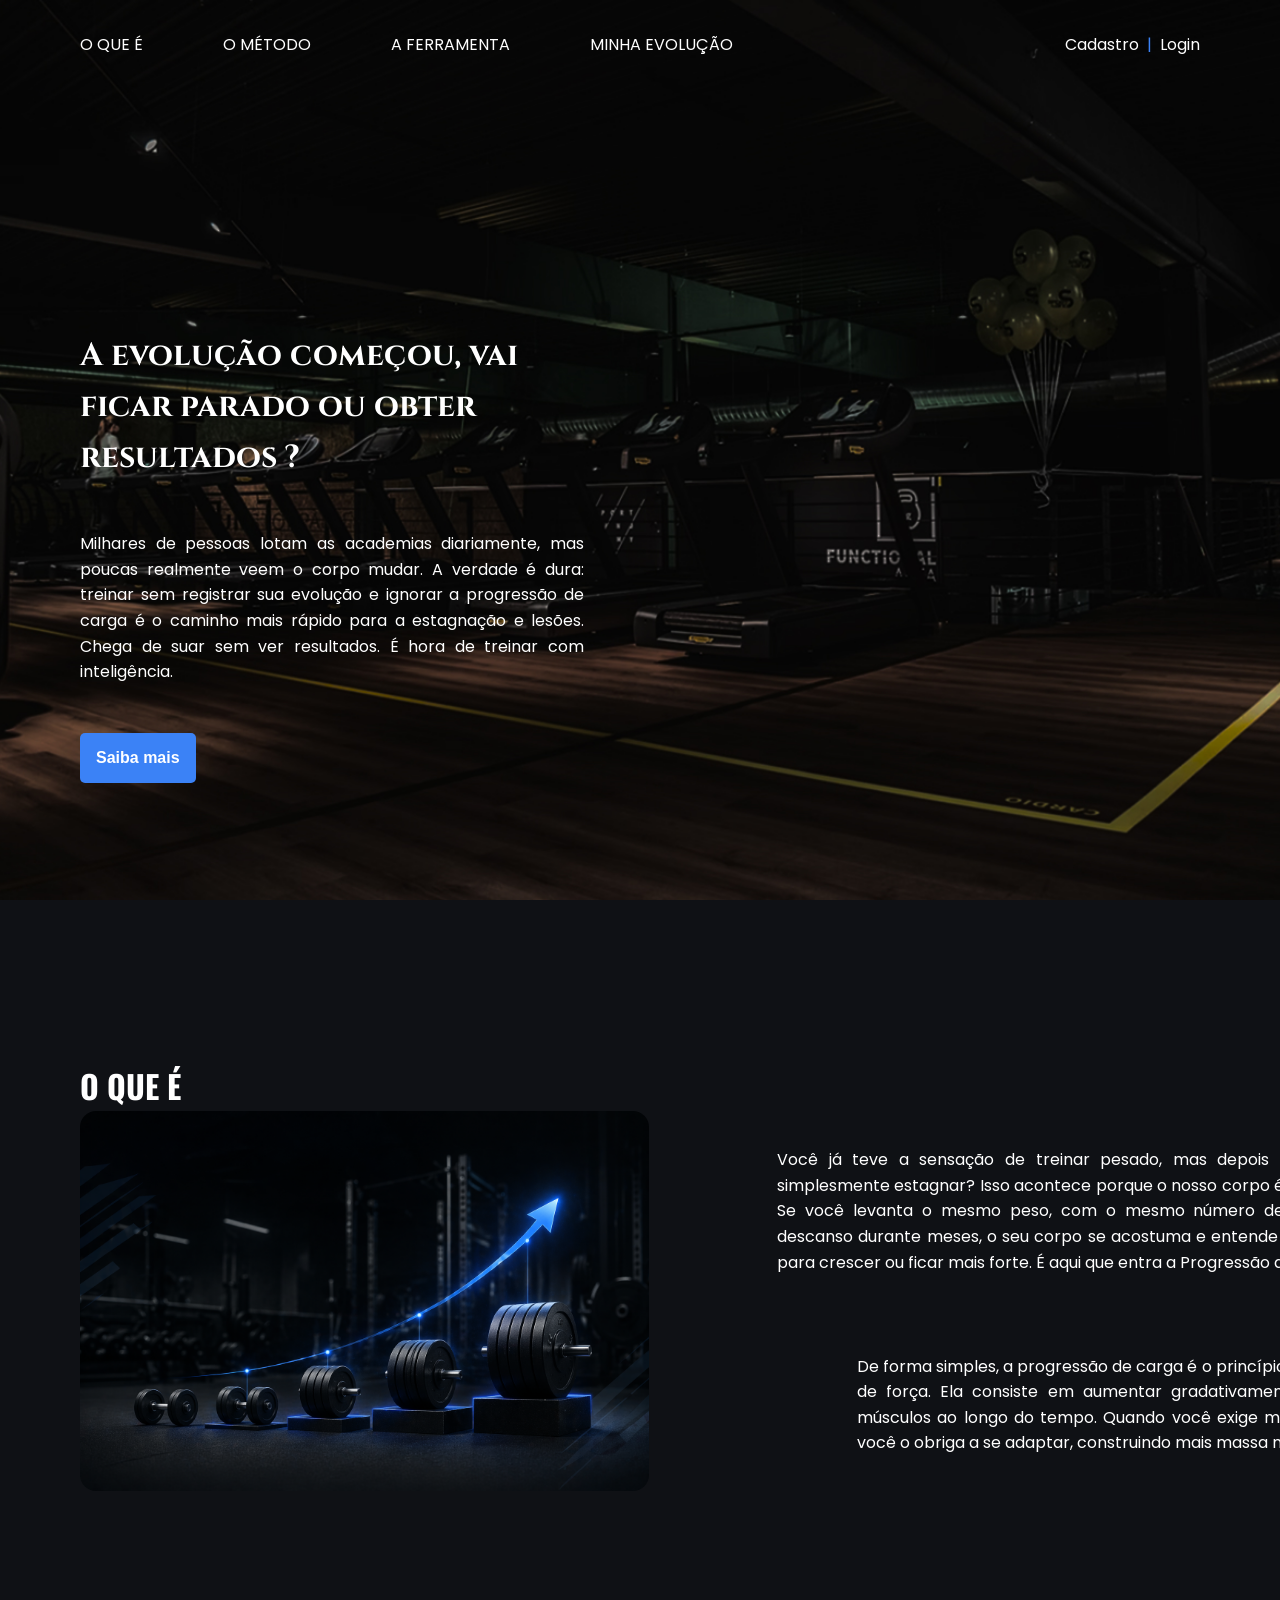
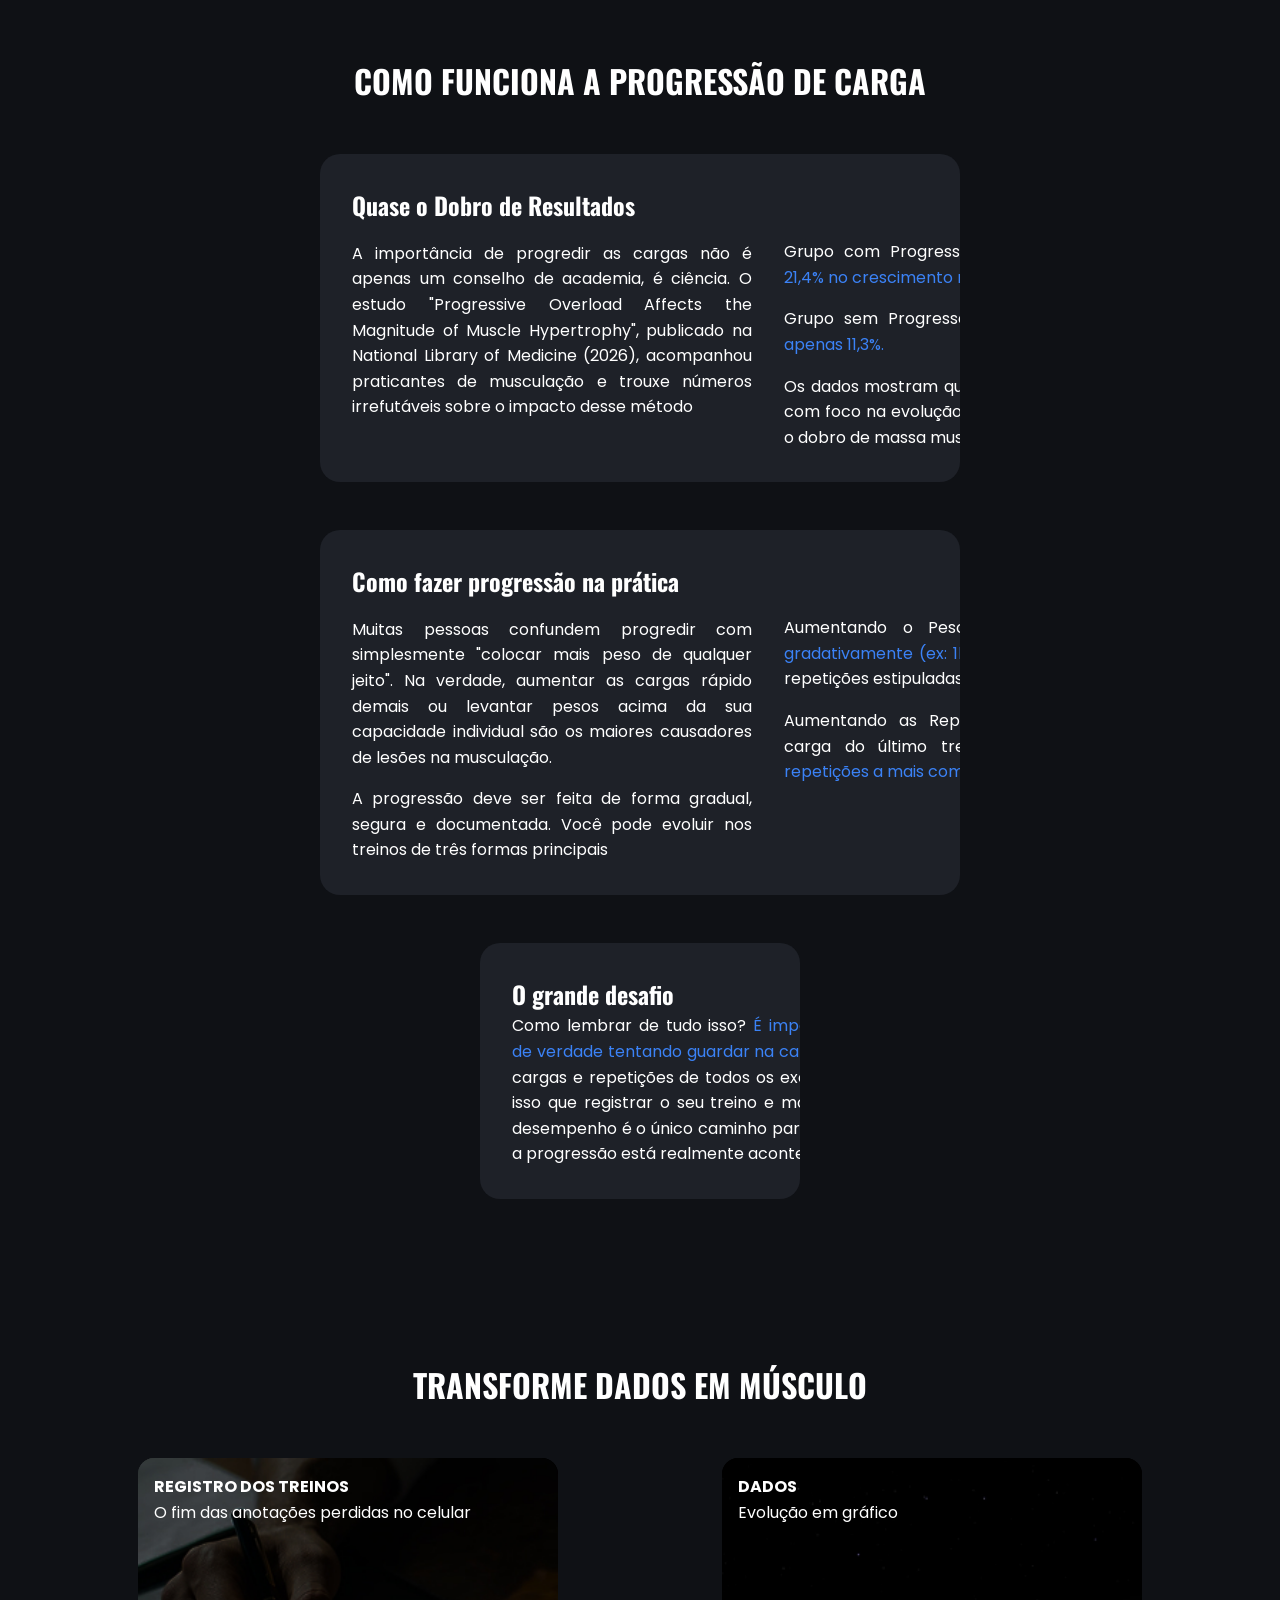
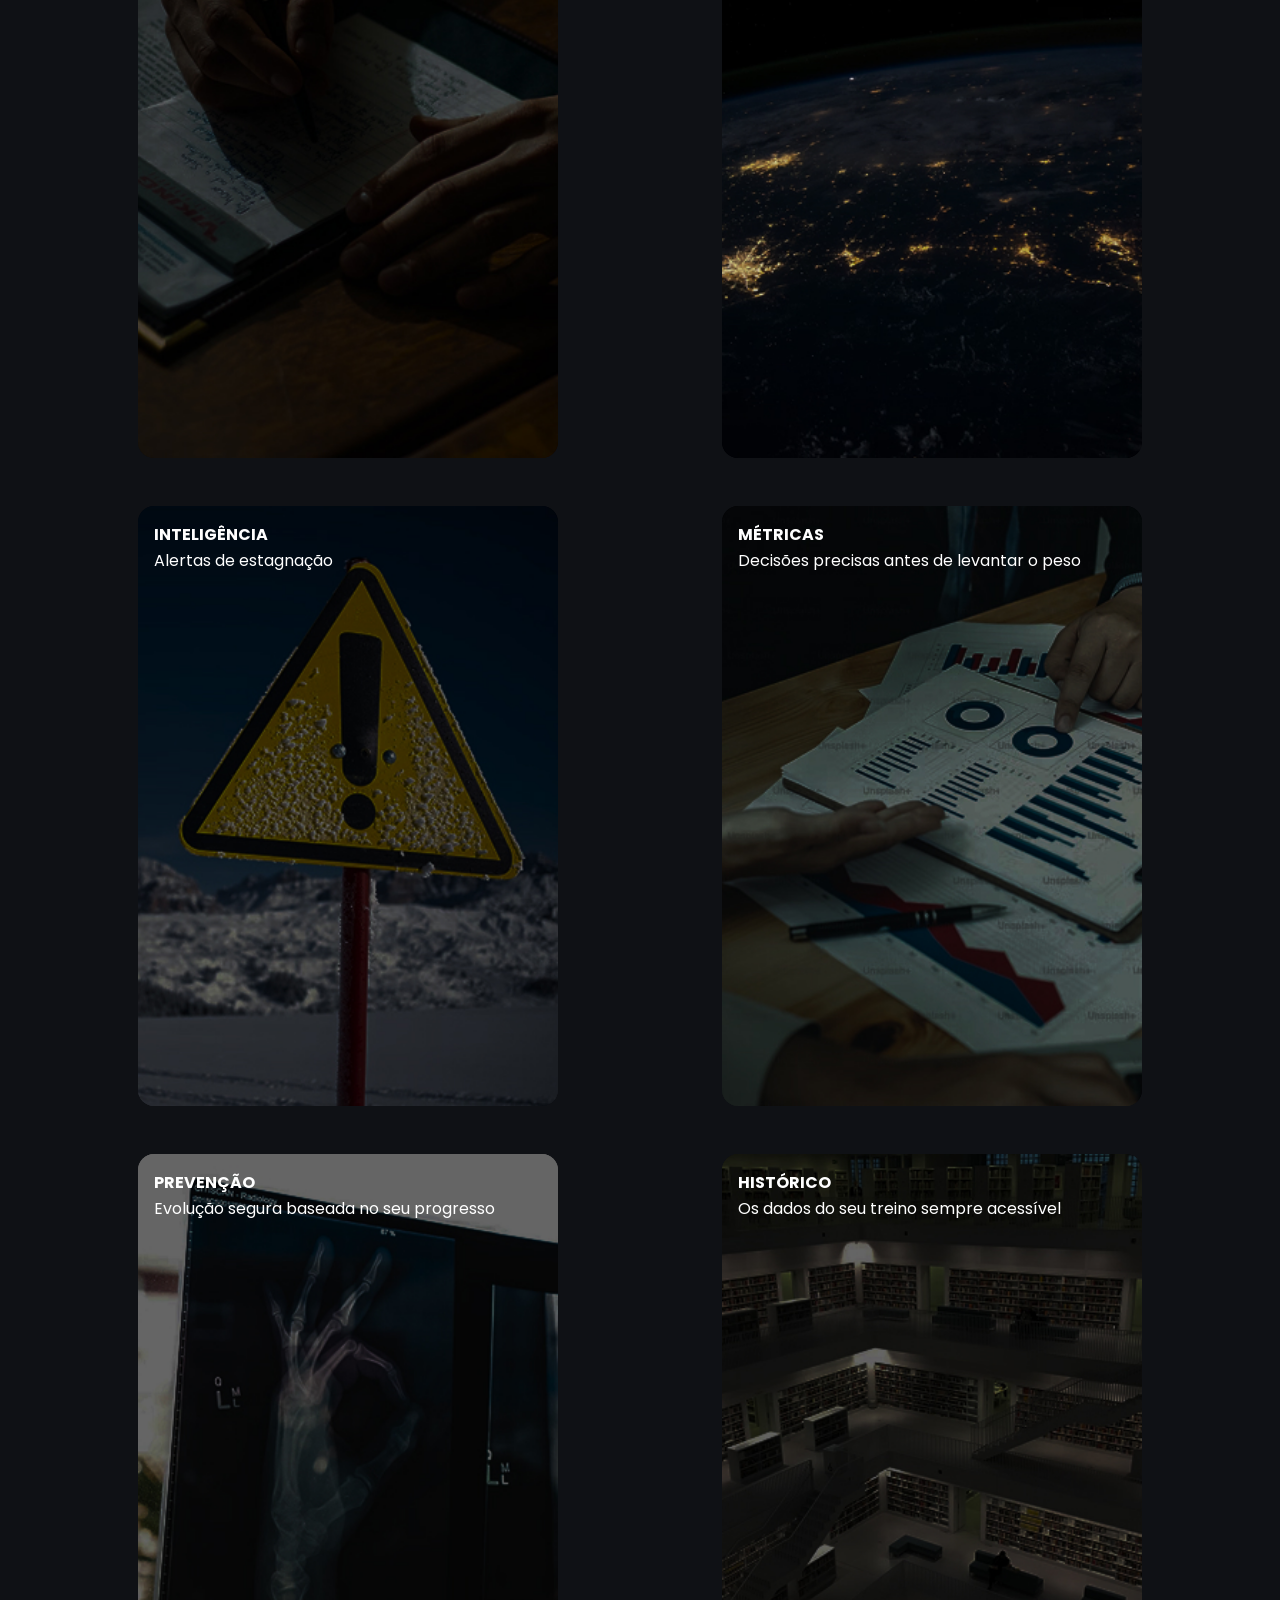
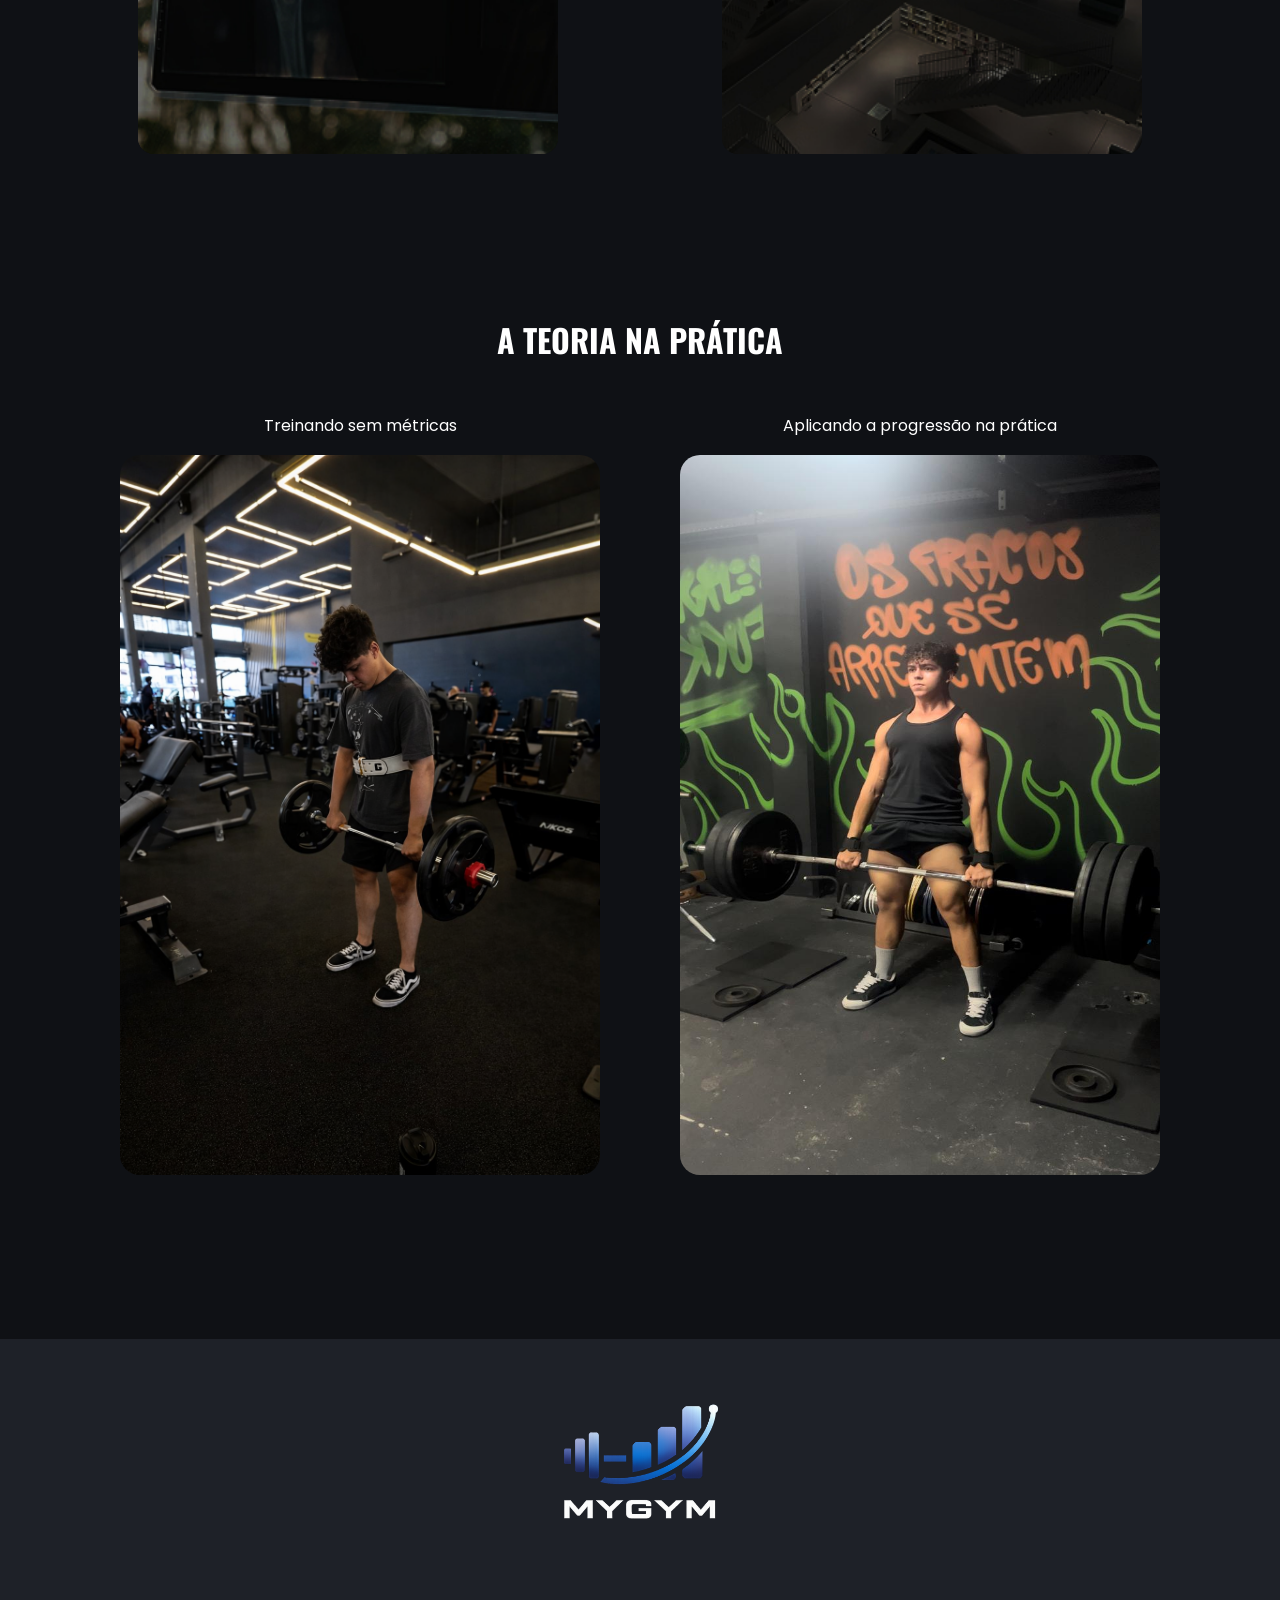
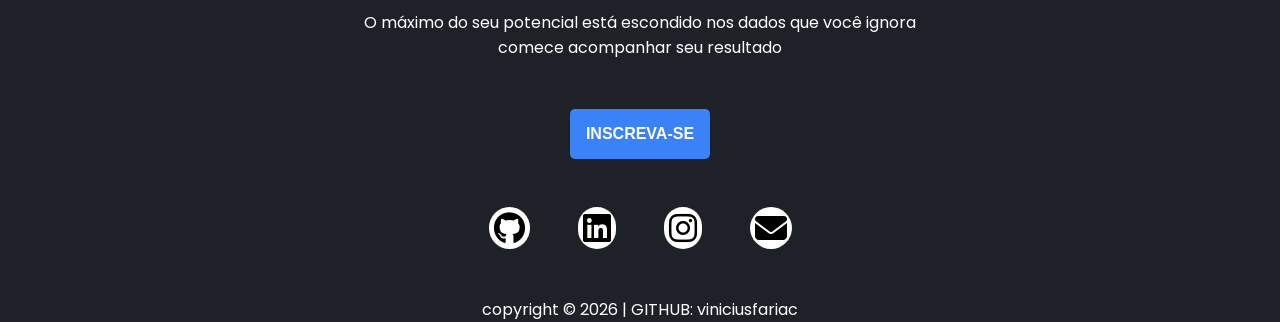
<file: public/index.html>
<!DOCTYPE html>
<html lang="pt-br">

<head>
    <!-- Meta -->
    <meta charset="UTF-8"> <!--UTF-8 utilizado para codificação de caracteres-->
    <meta name="viewport" content="width=device-width, initial-scale=1.0"> <!--Responsividade-->

    <!-- Adicionados para gerenciar meta dados da página HTML -->
    <!-- Descrição para o motor de busca -->
    <meta name="description" content="Site para registro de progressão de carga voltado para praticantes de academia">

    <!-- Força navegador emular utilizando o motor mais moderno possível -->
    <meta http-equiv="X-UA-Compatible" content="ie=edge">
    <!--Palavras chaves para o site ser encontrado-->
    <meta name="keywords" content="academia, gym, myGym, progressão de carga, ">
    <!-- Titúlo do site -->
    <title>My Gym</title>

    <!-- Style CSS -->
    <link rel="stylesheet" href="css/global.css">
    <link rel="stylesheet" href="css/index.css">

    <!-- CDN AWESOME -->
    <link rel="stylesheet" href="https://cdnjs.cloudflare.com/ajax/libs/font-awesome/6.5.0/css/all.min.css"
        crossorigin="anonymous" referrerpolicy="no-referrer" />
</head>

<body>
    <div class="container_hero">
        <header>
            <nav>
                <ul class="menu_item">
                    <li class="list_item"> <a href="#article_what">O que é</a></li>
                    <li class="list_item"><a href="#section_progression">O método</a></li>
                    <li class="list_item"><a href="#section_tool">A ferramenta</a></li>
                    <li class="list_item"><a href="#section_evolution">Minha evolução</a></li>
                </ul>
                <ul class="menu_item menu_login">
                    <li class="list_item"><a href="register.html">Cadastro</a></li>
                    <li class="list_item highlight_color">|</li>
                    <li class="list_item"><a href="login.html">Login</a></li>
                </ul>
            </nav>
        </header>

        <section class="content_hero">
            <h1 class="title_hero">A evolução começou, vai ficar parado ou obter resultados ?</h1>
            <p class="text_hero">Milhares de pessoas lotam as academias diariamente, mas poucas realmente veem o
                corpo mudar. A verdade é dura: treinar sem registrar sua evolução e ignorar a progressão de carga é
                o caminho mais rápido para a estagnação e lesões. Chega de suar sem ver resultados. É hora de
                treinar com inteligência.</p>
            <div>
                <button class="button">Saiba mais</button>
            </div>
        </section>
    </div>

    <main>
        <article class="container_what" id="article_what">
            <div>
                <h1>O QUE É</h1>
                <figure>
                    <img src="assets/imagem_progressa_peso.png" title="Progressão de carga"
                        alt="Anilhas aumentando o peso">
                </figure>
            </div>

            <section class="section_what">
                <p>Você já teve a sensação de treinar pesado, mas depois de algumas semanas o seu corpo simplesmente
                    estagnar? Isso acontece porque o nosso corpo é uma máquina de adaptação incrível. Se você levanta o
                    mesmo peso, com o mesmo número de repetições e o mesmo tempo de descanso durante meses, o seu corpo
                    se acostuma e entende que não precisa mais gastar energia para crescer ou ficar mais forte. É aqui
                    que entra a Progressão de Carga.</p>

                <p>De forma simples, a progressão de carga é o princípio fundamental da musculação e do treinamento de
                    força. Ela consiste em aumentar gradativamente o estímulo e o desafio imposto aos seus músculos ao
                    longo do tempo. Quando você exige mais do seu corpo do que ele está acostumado, você o obriga a se
                    adaptar, construindo mais massa muscular e ganhando mais força.</p>
            </section>
        </article>

        <article class="container_progression" id="section_progression">
            <h1 class="auto_show">COMO FUNCIONA A PROGRESSÃO DE CARGA</h1>
            <section class="card_progression auto_show_content_right">
                <div class="content_progression">
                    <h2>Quase o Dobro de Resultados</h2>
                    <p>A importância de progredir as cargas não é apenas um conselho de academia, é ciência. O estudo
                        "Progressive Overload Affects the Magnitude of Muscle Hypertrophy", publicado na National
                        Library of Medicine (2026), acompanhou praticantes de musculação e trouxe números irrefutáveis
                        sobre o impacto desse método</p>
                </div>
                <div class="content_progression_response">
                    <p>Grupo com Progressão de Carga: <span class="highlight_color">Aumento de 21,4% no crescimento
                            muscular.</span></p>
                    <p>Grupo sem Progressão de Carga: <span class="highlight_color">Aumento de apenas 11,3%.</span></p>
                    <p>Os dados mostram que estruturar os seus treinos com foco na evolução contínua pode gerar quase o
                        dobro de massa muscular.</p>
                </div>
            </section>
            <section class="card_progression auto_show_content_left">
                <div class="content_progression">
                    <h2>Como fazer progressão na prática</h2>
                    <p>Muitas pessoas confundem progredir com simplesmente "colocar mais peso de qualquer jeito". Na
                        verdade, aumentar as cargas rápido demais ou levantar pesos acima da sua capacidade individual
                        são os maiores causadores de lesões na musculação.</p>
                    <p>A progressão deve ser feita de forma gradual, segura e documentada. Você pode evoluir nos treinos
                        de três formas principais</p>
                </div>
                <div class="content_progression_response">
                    <p>Aumentando o Peso (Carga): <span class="highlight_color">Subir o peso gradativamente (ex: 1kg ou
                            2kg) </span>após dominar
                        as repetições estipuladas.</p>
                    <p>Aumentando as Repetições: Manter a mesma carga do último treino, mas <span
                            class="highlight_color">realizar 1 ou 2
                            repetições a mais com boa execução.</span></p>
                </div>
            </section>
            <section class="card_progression card_progression_less auto_show_content_right">
                <div>
                    <h2>O grande desafio</h2>
                    <p>Como lembrar de tudo isso? <span class="highlight_color">É impossível evoluir de verdade tentando
                            guardar na cabeça</span> todas as cargas e repetições de todos os exercícios. É por isso que
                        registrar o seu treino e monitorar o seu desempenho é o único caminho para garantir que a
                        progressão está realmente acontecendo.</p>
                </div>
            </section>
        </article>

        <article class="container_tool" id="section_tool">
            <h1 class="auto_show">TRANSFORME DADOS EM MÚSCULO</h1>
            <div class="container_card_data">
                <div class="card_data register auto_show">
                    <div class="content_data">
                        <p class="bolder">REGISTRO DOS TREINOS</p>
                        <p class="context">O fim das anotações perdidas no celular</p>
                        <p class="desc"> Suas anotações de treinos ficam organizadas em um só lugar, sem risco de perder
                            informações importantes. Acesse seu histórico sempre que precisar e acompanhe sua evolução
                            com clareza.</p>
                    </div>
                </div>
                <div class="card_data data auto_show">
                    <div class="content_data">
                        <p class="bolder">DADOS</p>
                        <p class="context">Evolução em gráfico</p>
                        <p class="desc"> Transforme seus treinos em dados visuais. Com nossos gráficos de linhas e
                            barras mostraram sua evolução em cargas e repetições, facilitando a identificação de
                            progresso ou estagnação.
                        </p>
                    </div>
                </div>
                <div class="card_data auto_show intelligent">
                    <div class="content_data">
                        <p class="bolder">INTELIGÊNCIA</p>
                        <p class="context">Alertas de estagnação</p>
                        <p class="desc">Nosso sistema analisa seu desempenho e identifica semanas que voce não progrediu
                            ou regrediu, gerando alertas quando ocorrer, para voce analisar o motivo daquele desempenho
                        </p>
                    </div>
                </div>
                <div class="card_data auto_show metric">
                    <div class="content_data">
                        <p class="bolder">MÉTRICAS</p>
                        <p class="context">Decisões precisas antes de levantar o peso</p>
                        <p class="desc">Acompanhe indicadores importantes do seu treino e tome decisões mais assertivas.
                            Nosso sistema deixa seu desempenho centralizado e as informações claras, possibilidando uma
                            leitura rápida</p>
                    </div>
                </div>
                <div class="card_data auto_show prevetion">
                    <div class="content_data">
                        <p class="bolder">PREVENÇÃO</p>
                        <p class="context">Evolução segura baseada no seu progresso
                        </p>
                        <p class="desc">Evite lesões e treinos exagerados com base no seu histórico. Com um sistema
                            visual, voce consegue identificar se consegue ou não realizar aquela carga, sem ficar no
                            achismo de qual o seu peso ideal</p>
                    </div>
                </div>
                <div class="card_data auto_show history">
                    <div class="content_data">
                        <p class="bolder">HISTÓRICO</p>
                        <p class="context">Os dados do seu treino sempre acessível</p>
                        <p class="desc">Tenha acesso completo ao seu histórico de treinos a qualquer momento. Consulte
                            sessões anteriores, compare resultados e mantenha consistência na sua evolução.
                        </p>
                    </div>
                </div>
            </div>
        </article>

        <article class="container_evolution" id="section_evolution">
            <h1 class="auto_show">A TEORIA NA PRÁTICA</h1>
            <section class="container_evolution_content">
                <div class="content_evolution show_card_right">
                    <p>Treinando sem métricas</p>
                    <figcaption>
                        <img src="assets/imagem_antes.png" title="Antes da progressão de carga"
                            alt="Imagem antes da progressão de carga">
                    </figcaption>
                </div>
                <div class="content_evolution show_card_left">
                    <p>Aplicando a progressão na prática</p>
                    <figcaption>
                        <img src="assets/imagem_depois.jpeg" title="Depois da progressão de carga"
                            alt="Imagem depois da progressão de carga">
                    </figcaption>
                </div>
            </section>
        </article>
    </main>

    <footer>
        <figcaption>
            <img src="assets/logo_mygym.png" title="Logo my gym" alt="Logo my gym">
        </figcaption>
        <div class="content_footer">
            <p class="text_footer">O máximo do seu potencial está escondido nos dados que você ignora comece acompanhar
                seu resultado</p>
            <button class="button">INSCREVA-SE</button>
            <ul class="menu_footer">
                <li><a href="https://github.com/viniciusfariac"><i class="fa-brands fa-github"></i></a></li>
                <li><a href="www.linkedin.com/in/vinicius-faria-cerqueira-62347632a"><i
                            class="fa-brands fa-linkedin"></i></a></li>
                <li><a href="https://instagram.com/v_f4ria"><i class="fa-brands fa-instagram"></i></a></li>
                <li><a href="mailto:vfariacerqueira@gmail.com"><i class="fa-solid fa-envelope"></i></a></li>
            </ul>
            <p>copyright © 2026 | GITHUB: viniciusfariac</p>
        </div>
    </footer>
</body>

</html>
</file>
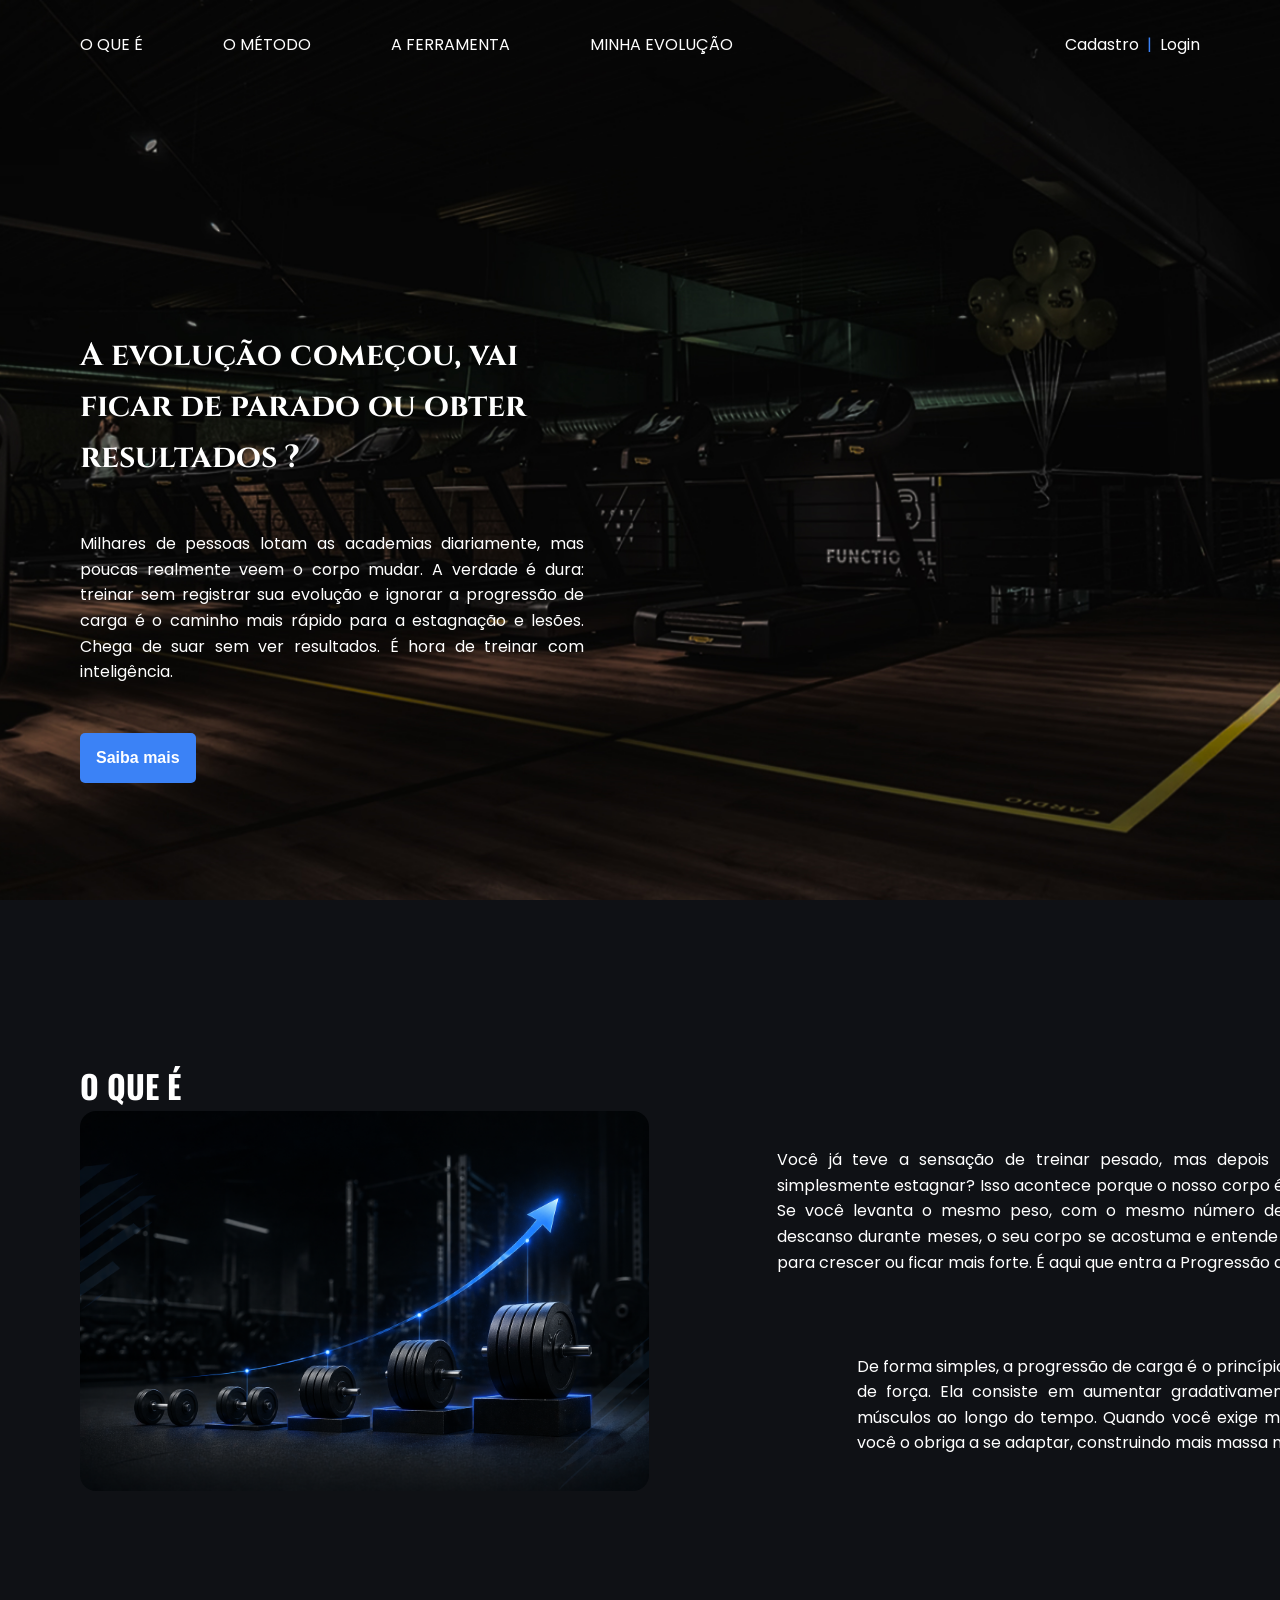
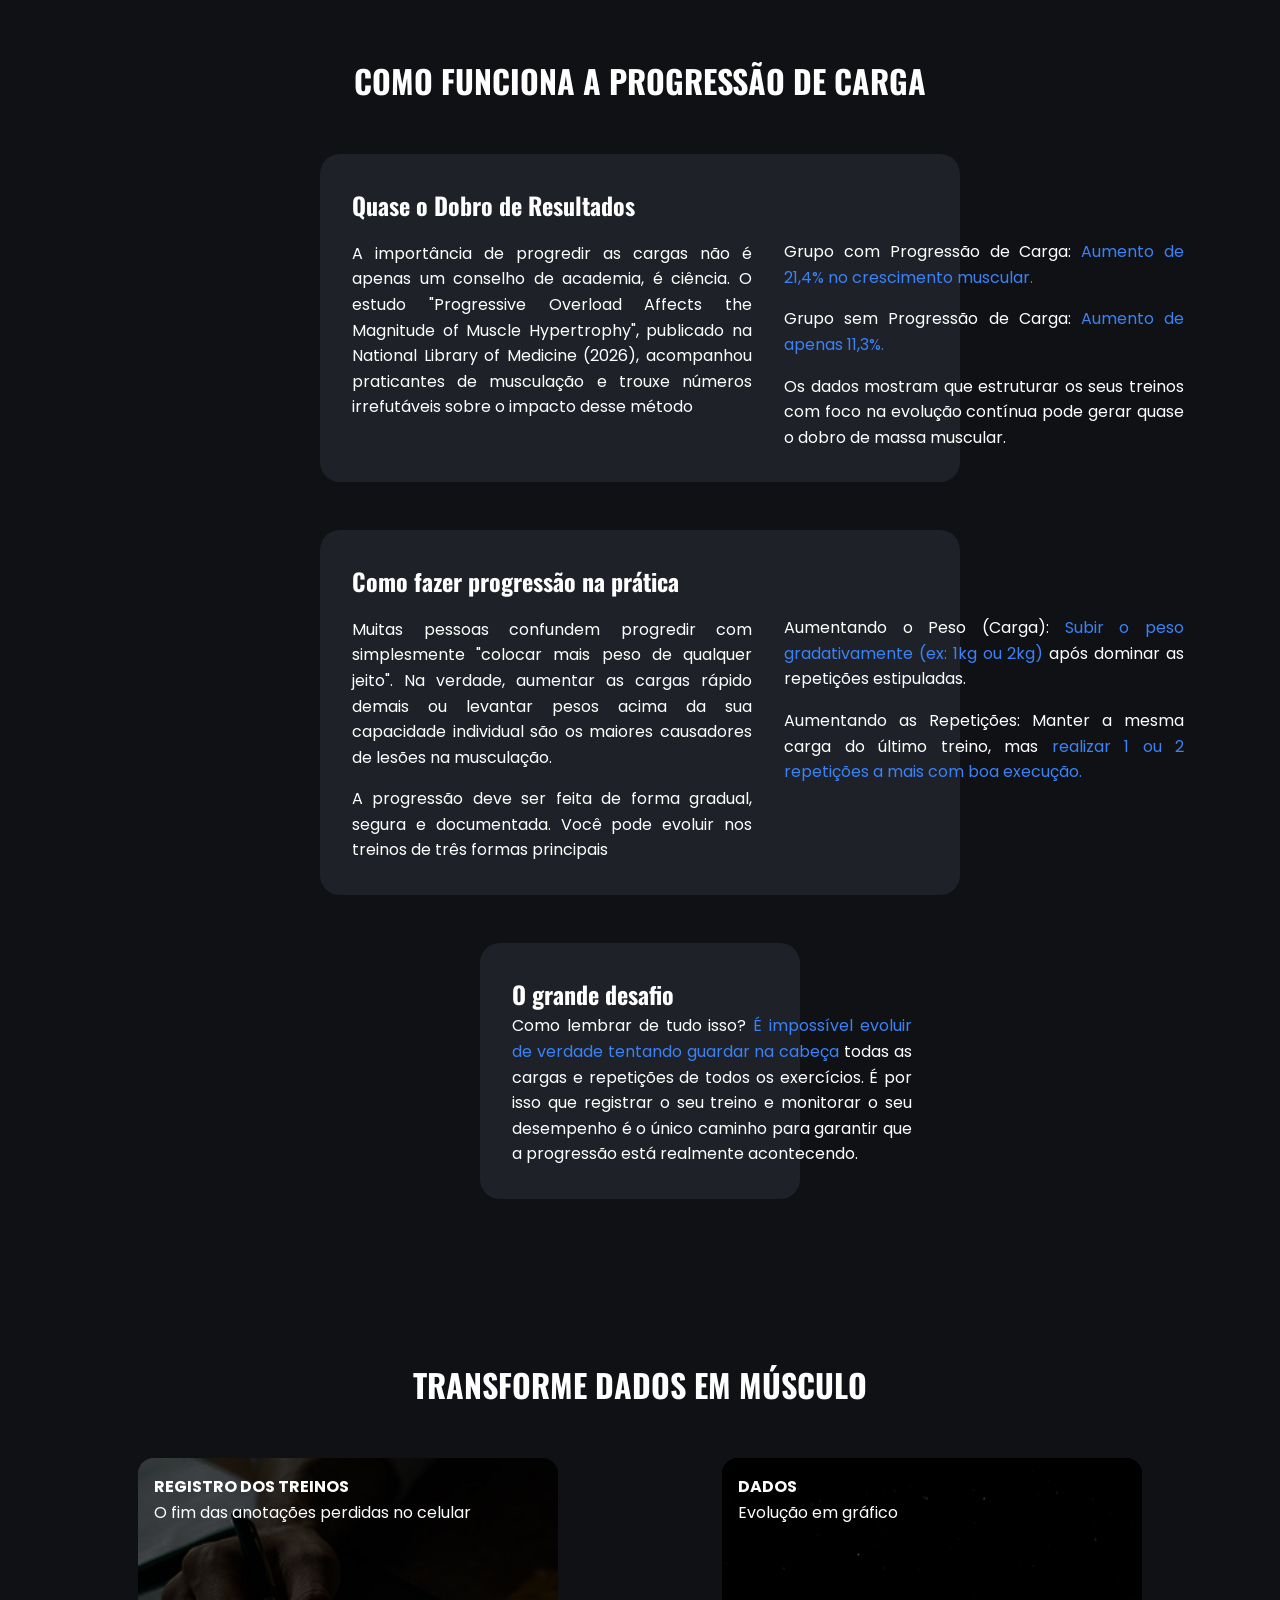
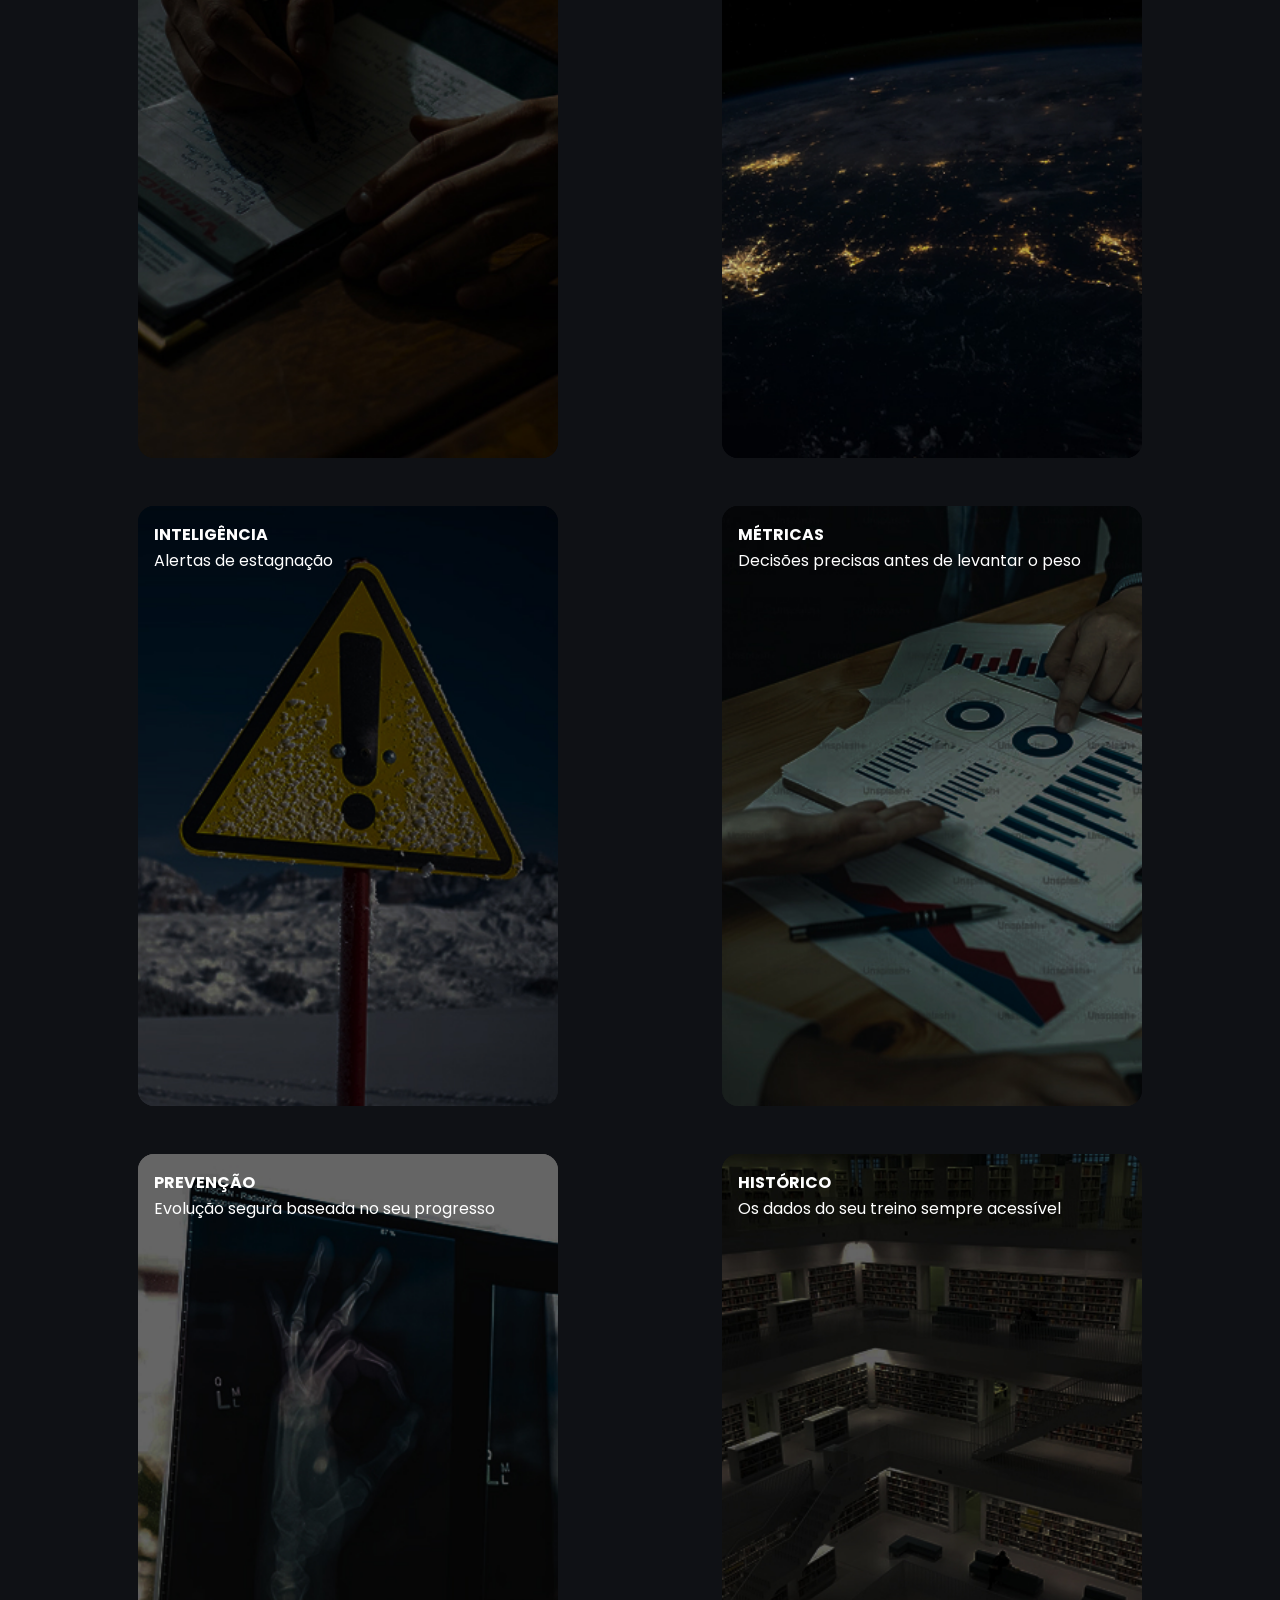
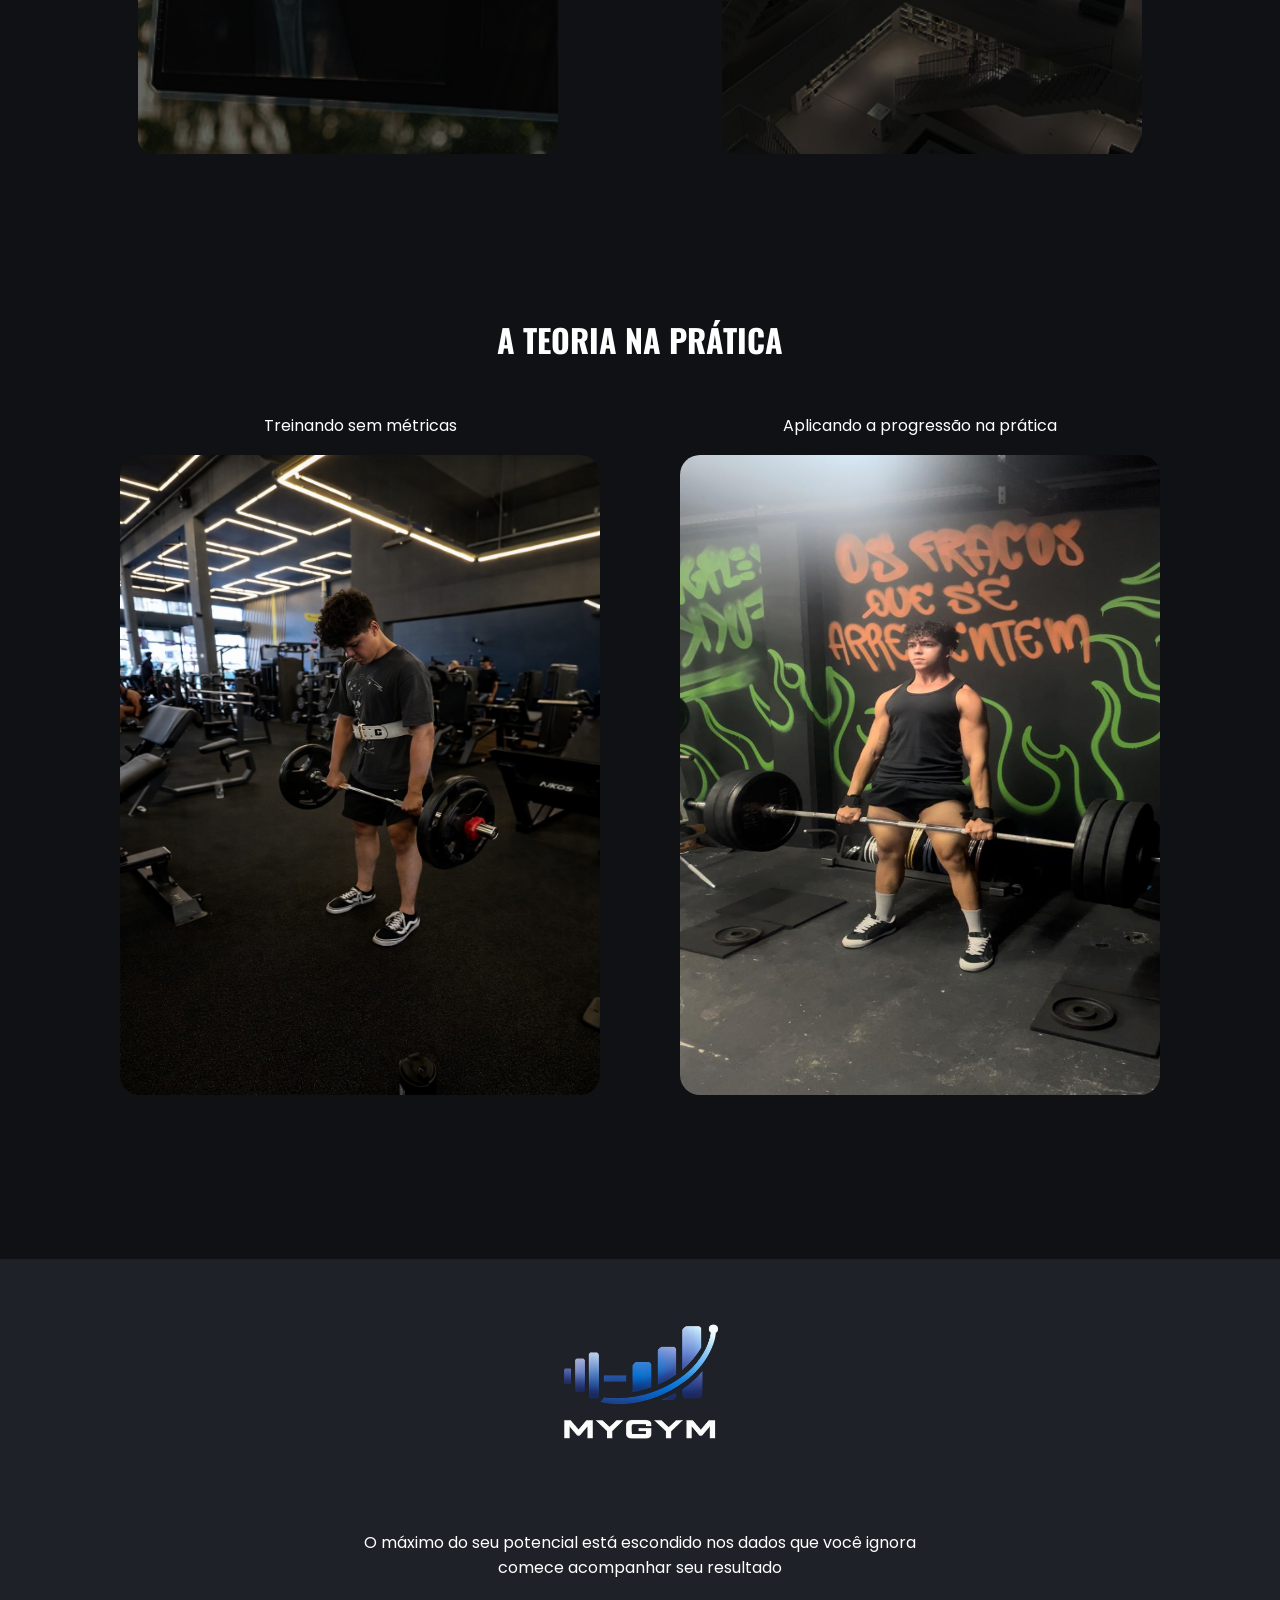
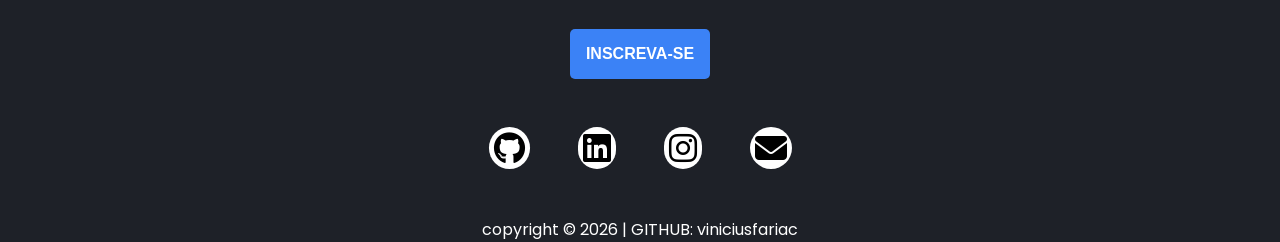
<file: website/public/index.html>
<!DOCTYPE html>
<html lang="pt-br">

<head>
    <!-- Meta -->
    <meta charset="UTF-8"> <!--UTF-8 utilizado para codificação de caracteres-->
    <meta name="viewport" content="width=device-width, initial-scale=1.0"> <!--Responsividade-->

    <!-- Adicionados para gerenciar meta dados da página HTML -->
    <!-- Descrição para o motor de busca -->
    <meta name="description" content="Site para registro de progressão de carga voltado para praticantes de academia">

    <!-- Força navegador emular utilizando o motor mais moderno possível -->
    <meta http-equiv="X-UA-Compatible" content="ie=edge">
    <!--Palavras chaves para o site ser encontrado-->
    <meta name="keywords" content="academia, gym, myGym, progressão de carga, ">
    <!-- Titúlo do site -->
    <title>My Gym</title>

    <!-- Style CSS -->
    <link rel="stylesheet" href="css/global.css">
    <link rel="stylesheet" href="css/index.css">

    <!-- CDN AWESOME -->
    <link rel="stylesheet" href="https://cdnjs.cloudflare.com/ajax/libs/font-awesome/6.5.0/css/all.min.css"
        crossorigin="anonymous" referrerpolicy="no-referrer" />
</head>

<body>
    <div class="container_hero">
        <header>
            <nav>
                <ul class="menu_item">
                    <li class="list_item"> <a href="#article_what">O que é</a></li>
                    <li class="list_item"><a href="#section_progression">O método</a></li>
                    <li class="list_item"><a href="#section_tool">A ferramenta</a></li>
                    <li class="list_item"><a href="#section_evolution">Minha evolução</a></li>
                </ul>
                <ul class="menu_item menu_login">
                    <li class="list_item"><a href="register.html">Cadastro</a></li>
                    <li class="list_item highlight_color">|</li>
                    <li class="list_item"><a href="login.html">Login</a></li>
                </ul>
            </nav>
        </header>

        <section class="content_hero">
            <h1 class="title_hero">A evolução começou, vai ficar de parado ou obter resultados ?</h1>
            <p class="text_hero">Milhares de pessoas lotam as academias diariamente, mas poucas realmente veem o
                corpo mudar. A verdade é dura: treinar sem registrar sua evolução e ignorar a progressão de carga é
                o caminho mais rápido para a estagnação e lesões. Chega de suar sem ver resultados. É hora de
                treinar com inteligência.</p>
            <div>
                <button class="button">Saiba mais</button>
            </div>
        </section>
    </div>

    <main>
        <article class="container_what" id="article_what">
            <div>
                <h1>O QUE É</h1>
                <figure>
                    <img src="assets/imagem_progressa_peso.png" title="Progressão de carga"
                        alt="Anilhas aumentando o peso">
                </figure>
            </div>

            <section class="section_what">
                <p>Você já teve a sensação de treinar pesado, mas depois de algumas semanas o seu corpo simplesmente
                    estagnar? Isso acontece porque o nosso corpo é uma máquina de adaptação incrível. Se você levanta o
                    mesmo peso, com o mesmo número de repetições e o mesmo tempo de descanso durante meses, o seu corpo
                    se acostuma e entende que não precisa mais gastar energia para crescer ou ficar mais forte. É aqui
                    que entra a Progressão de Carga.</p>

                <p>De forma simples, a progressão de carga é o princípio fundamental da musculação e do treinamento de
                    força. Ela consiste em aumentar gradativamente o estímulo e o desafio imposto aos seus músculos ao
                    longo do tempo. Quando você exige mais do seu corpo do que ele está acostumado, você o obriga a se
                    adaptar, construindo mais massa muscular e ganhando mais força.</p>
            </section>
        </article>

        <article class="container_progression" id="section_progression">
            <h1>COMO FUNCIONA A PROGRESSÃO DE CARGA</h1>
            <section class="card_progression">
                <div class="content_progression">
                    <h2>Quase o Dobro de Resultados</h2>
                    <p>A importância de progredir as cargas não é apenas um conselho de academia, é ciência. O estudo
                        "Progressive Overload Affects the Magnitude of Muscle Hypertrophy", publicado na National
                        Library of Medicine (2026), acompanhou praticantes de musculação e trouxe números irrefutáveis
                        sobre o impacto desse método</p>
                </div>
                <div class="content_progression_response">
                    <p>Grupo com Progressão de Carga: <span class="highlight_color">Aumento de 21,4% no crescimento
                            muscular.</span></p>
                    <p>Grupo sem Progressão de Carga: <span class="highlight_color">Aumento de apenas 11,3%.</span></p>
                    <p>Os dados mostram que estruturar os seus treinos com foco na evolução contínua pode gerar quase o
                        dobro de massa muscular.</p>
                </div>
            </section>
            <section class="card_progression">
                <div class="content_progression">
                    <h2>Como fazer progressão na prática</h2>
                    <p>Muitas pessoas confundem progredir com simplesmente "colocar mais peso de qualquer jeito". Na
                        verdade, aumentar as cargas rápido demais ou levantar pesos acima da sua capacidade individual
                        são os maiores causadores de lesões na musculação.</p>
                    <p>A progressão deve ser feita de forma gradual, segura e documentada. Você pode evoluir nos treinos
                        de três formas principais</p>
                </div>
                <div class="content_progression_response">
                    <p>Aumentando o Peso (Carga): <span class="highlight_color">Subir o peso gradativamente (ex: 1kg ou
                            2kg) </span>após dominar
                        as repetições estipuladas.</p>
                    <p>Aumentando as Repetições: Manter a mesma carga do último treino, mas <span
                            class="highlight_color">realizar 1 ou 2
                            repetições a mais com boa execução.</span></p>
                </div>
            </section>
            <section class="card_progression card_progression_less">
                <div>
                    <h2>O grande desafio</h2>
                    <p>Como lembrar de tudo isso? <span class="highlight_color">É impossível evoluir de verdade tentando
                            guardar na cabeça</span> todas as cargas e repetições de todos os exercícios. É por isso que
                        registrar o seu treino e monitorar o seu desempenho é o único caminho para garantir que a
                        progressão está realmente acontecendo.</p>
                </div>
            </section>
        </article>

        <article class="container_tool" id="section_tool">
            <h1>TRANSFORME DADOS EM MÚSCULO</h1>
            <div class="container_card_data">
                <div class="card_data register">
                    <div class="content_data">
                        <p class="bolder">REGISTRO DOS TREINOS</p>
                        <p class="context">O fim das anotações perdidas no celular</p>
                        <p class="desc"> Suas anotações de treinos ficam organizadas em um só lugar, sem risco de perder
                            informações importantes. Acesse seu histórico sempre que precisar e acompanhe sua evolução
                            com clareza.</p>
                    </div>
                </div>
                <div class="card_data data">
                    <div class="content_data">
                        <p class="bolder">DADOS</p>
                        <p class="context">Evolução em gráfico</p>
                        <p class="desc"> Transforme seus treinos em dados visuais. Com nossos gráficos de linhas e
                            barras mostraram sua evolução em cargas e repetições, facilitando a identificação de
                            progresso ou estagnação.
                        </p>
                    </div>
                </div>
                <div class="card_data intelligent">
                    <div class="content_data">
                        <p class="bolder">INTELIGÊNCIA</p>
                        <p class="context">Alertas de estagnação</p>
                        <p class="desc">Nosso sistema analisa seu desempenho e identifica semanas que voce não progrediu
                            ou regrediu, gerando alertas quando ocorrer, para voce analisar o motivo daquele desempenho
                        </p>
                    </div>
                </div>
                <div class="card_data metric">
                    <div class="content_data">
                        <p class="bolder">MÉTRICAS</p>
                        <p class="context">Decisões precisas antes de levantar o peso</p>
                        <p class="desc">Acompanhe indicadores importantes do seu treino e tome decisões mais assertivas.
                            Nosso sistema deixa seu desempenho centralizado e as informações claras, possibilidando uma
                            leitura rápida</p>
                    </div>
                </div>
                <div class="card_data prevetion">
                    <div class="content_data">
                        <p class="bolder">PREVENÇÃO</p>
                        <p class="context">Evolução segura baseada no seu progresso
                        </p>
                        <p class="desc">Evite lesões e treinos exagerados com base no seu histórico. Com um sistema
                            visual, voce consegue identificar se consegue ou não realizar aquela carga, sem ficar no
                            achismo de qual o seu peso ideal</p>
                    </div>
                </div>
                <div class="card_data history">
                    <div class="content_data">
                        <p class="bolder">HISTÓRICO</p>
                        <p class="context">Os dados do seu treino sempre acessível</p>
                        <p class="desc">Tenha acesso completo ao seu histórico de treinos a qualquer momento. Consulte
                            sessões anteriores, compare resultados e mantenha consistência na sua evolução.
                        </p>
                    </div>
                </div>
            </div>
        </article>

        <article class="container_evolution" id="section_evolution">
            <h1>A TEORIA NA PRÁTICA</h1>
            <section class="container_evolution_content">
                <div class="content_evolution">
                    <p>Treinando sem métricas</p>
                    <figcaption>
                        <img src="assets/imagem_antes.png" title="Antes da progressão de carga"
                            alt="Imagem antes da progressão de carga">
                    </figcaption>
                </div>
                <div class="content_evolution">
                    <p>Aplicando a progressão na prática</p>
                    <figcaption>
                        <img src="assets/imagem_depois.jpeg" title="Depois da progressão de carga"
                            alt="Imagem depois da progressão de carga">
                    </figcaption>
                </div>
            </section>
        </article>
    </main>

    <footer>
        <figcaption>
            <img src="assets/logo_mygym.png" title="Logo my gym" alt="Logo my gym">
        </figcaption>
        <div class="content_footer">
            <p class="text_footer">O máximo do seu potencial está escondido nos dados que você ignora comece acompanhar
                seu resultado</p>
            <button class="button">INSCREVA-SE</button>
            <ul class="menu_footer">
                <li><a href="https://github.com/viniciusfariac"><i class="fa-brands fa-github"></i></a></li>
                <li><a href="www.linkedin.com/in/vinicius-faria-cerqueira-62347632a"><i
                            class="fa-brands fa-linkedin"></i></a></li>
                <li><a href="https://instagram.com/v_f4ria"><i class="fa-brands fa-instagram"></i></a></li>
                <li><a href="mailto:vfariacerqueira@gmail.com"><i class="fa-solid fa-envelope"></i></a></li>
            </ul>
            <p>copyright © 2026 | GITHUB: viniciusfariac</p>
        </div>
    </footer>
</body>

</html>
</file>
<file: public/css/global.css>
/* Importando as fontes utilizadas no site */
@import url('https://fonts.googleapis.com/css2?family=Montserrat:ital,wght@0,100..900;1,100..900&display=swap');
@import url('https://fonts.googleapis.com/css2?family=Montserrat:ital,wght@0,100..900;1,100..900&family=Oswald:wght@200..700&display=swap');
@import url('https://fonts.googleapis.com/css2?family=Cinzel:wght@400..900&family=Montserrat:ital,wght@0,100..900;1,100..900&family=Oswald:wght@200..700&display=swap');
@import url('https://fonts.googleapis.com/css2?family=Cinzel:wght@400..900&family=Montserrat:ital,wght@0,100..900;1,100..900&family=Oswald:wght@200..700&family=Poppins:ital,wght@0,100;0,200;0,300;0,400;0,500;0,600;0,700;0,800;0,900;1,100;1,200;1,300;1,400;1,500;1,600;1,700;1,800;1,900&display=swap');


/* Colocando as variáveis de cores */
:root {
    --bg-primary: #0F1115;
    --bg-secondary: #1E2128;
    --highlight-color: #3B82F6;
    --highlight-color-hover: #60A5FA;
    --text-dark: #FFF
}

* {
    margin: 0;
    padding: 0;
    list-style-type: none;
    text-decoration: none;
    box-sizing: border-box;
}

/* Estilização html */
html {
    transition: 1s;
    scroll-behavior: smooth;
}

/* Estilizando cor de fundo do body */
body {
    background-color: var(--bg-primary);
}

/* Estilizando cor do texto */
h1,
p,
li,
a,
h2,
label,
img[alt],
span {
    color: var(--text-dark);
    line-height: 1.6;
}

/* Estilizando tamanho da fonte, alinhamento e qual fonte será utilizada no pagrafo e lista */
p,
li,
span {
    text-align: justify;
    font-size: 1rem;
    font-family: poppins, Arial, Helvetica, sans-serif;
}


/* Estilizando tamanho da fonte e familia do h1 */
h1 {
    font-size: 2rem;
    font-family: oswald, Arial, Helvetica, sans-serif;
    font-weight: bold;
}

/* Estilizando o h2 */
h2 {
    font-size: 1.5rem;
    font-family: oswald, Arial, Helvetica, sans-serif;
    font-weight: bold;
}

/* Transição para troca de cor */
a {
    transition: 0.5s;
}

/* Cor quando o usuário passar o mouse e transição para troca de cor */
a:hover {
    transition: 0.5s;
    color: var(--highlight-color-hover);
}

/* bolder */
.bolder {
    font-weight: bolder;
}

/* Button padrão */
.button {
    background-color: var(--highlight-color);
    color: var(--text-dark);
    border: none;
    border-radius: 5px;
    padding: 1rem;
    font-weight: bold;
    font-size: 1rem;
    transition: 0.5s;
    cursor: pointer;
}

/* Estilização hover button */
.button:hover {
    background-color: var(--highlight-color-hover);
    transition: 0.5s;
}


/* Estilização das cores destaque */
.highlight_color {
    color: var(--highlight-color);
}
</file>
<file: public/css/index.css>
/* Importando as fontes utilizadas no site */
@import url('https://fonts.googleapis.com/css2?family=Montserrat:ital,wght@0,100..900;1,100..900&display=swap');
@import url('https://fonts.googleapis.com/css2?family=Montserrat:ital,wght@0,100..900;1,100..900&family=Oswald:wght@200..700&display=swap');
@import url('https://fonts.googleapis.com/css2?family=Cinzel:wght@400..900&family=Montserrat:ital,wght@0,100..900;1,100..900&family=Oswald:wght@200..700&display=swap');
@import url('https://fonts.googleapis.com/css2?family=Cinzel:wght@400..900&family=Montserrat:ital,wght@0,100..900;1,100..900&family=Oswald:wght@200..700&family=Poppins:ital,wght@0,100;0,200;0,300;0,400;0,500;0,600;0,700;0,800;0,900;1,100;1,200;1,300;1,400;1,500;1,600;1,700;1,800;1,900&display=swap');

/* Colocando as variáveis de cores */
:root {
    --bg-primary: #0F1115;
    --bg-secondary: #1E2128;
    --highlight-color: #3B82F6;
    --highlight-color-hover: #60A5FA;
    --text-dark: #FFF
}

/* Centralizando h1 */
.container_tool h1,
.container_evolution h1 {
    text-align: center;
}

/* Estilizando familida da fonte do titulo de destaque */
.title_hero {
    font-family: cinzel, Arial, Helvetica, sans-serif;
}

/* Margin padrão */
nav,
.content_hero,
.container_what,
.container_tool,
.container_evolution {
    margin: 0 5rem;
}


/* Começo das estilizações por body */

/* Estilização container hero */
.container_hero {
    height: 100vh;
    width: 100%;
    background-image: url('../assets/gym_hero.jpg');
    background-size: cover;
    background-position: center;
    background-repeat: no-repeat;
    display: flex;
    flex-direction: column;
    gap: 15rem;
    margin-bottom: 10rem;
}

/* Estilização da nav bar */
nav {
    display: flex;
    justify-content: space-between;
    padding: 2rem 0;
}

/* Estilização dos itens do menu da nav bar */
.menu_item {
    display: flex;
    justify-content: space-around;
    gap: 5rem;
    text-transform: uppercase;
}

/* Estilização do login */
.menu_login {
    gap: 0.5rem;
    text-transform: none;
}

/* Conteudo da hero, texto contextualizando */
.content_hero {
    display: flex;
    flex-direction: column;
    gap: 1rem;
    width: 31.5rem;
    gap: 3rem;
}

/* Estilização do main */
main {
    display: flex;
    flex-direction: column;
    gap: 10rem;
}


/* Começo da estilização da seção O que é */

/* Estilização do container o que é */
.container_what {
    display: flex;
    gap: 3rem;
}

/* Seção do o que é, onde contém os textos */
.section_what {
    display: flex;
    flex-direction: column;
    justify-content: space-around;
    align-items: center;
    margin-top: 3rem;
}

/* Limitando largura dos textos */
.section_what p {
    width: 50rem;
}

/* Margin no ultimo p */
.section_what p:last-child {
    margin-left: 10rem;
}

/* Configuração da imagem */
.container_what img {
    width: 569px;
    height: 380px;
    border-radius: 1rem;
}

/* Começo da seção como funciona a progressão de carga */
.container_progression {
    display: flex;
    flex-direction: column;
    gap: 3rem;
    justify-content: center;
    align-items: center;
}

/* Cards explicando a progressão */
.card_progression {
    background-color: var(--bg-secondary);
    padding: 2rem;
    width: 50%;
    border-radius: 20px;
    display: flex;
    gap: 2rem;
    overflow: hidden;
    overflow-x: hidden;
}


/* Conteúdo dos cards separado */
.content_progression_response,
.content_progression {
    display: flex;
    flex-direction: column;
    gap: 1rem;
}


/* Card menor */
.card_progression_less {
    width: 25%;
}

/* Largura do texto */
.card_progression p {
    width: 400px;
}

/* Margin da resposta, essa é para nivelar os textos */
.content_progression_response {
    margin-top: 3.3rem;
}


/* Container da parte falando sobre a ferramenta, 
engloba container dos cards e h1 */
.container_tool {
    display: flex;
    flex-direction: column;
    gap: 3rem;
    justify-content: center;
}

/* Container que cabe apenas os cards*/
.container_card_data {
    display: flex;
    flex-wrap: wrap;
    justify-content: space-around;
    align-items: center;
    gap: 3rem;
}

/* Colocando imagens de cada card */
.register {
    background-image: url('../assets/register.jpg');
}

.data {
    background-image: url('../assets/data.jpg');
}

.intelligent {
    background-image: url('../assets/alert.jpg');
}

.metric {
    background-image: url('../assets/kpi.jpg');
}

.prevetion {
    background-image: url('../assets/prevetion.jpg');
}

.history {
    background-image: url('../assets/history.jpg');
}

/* Ajustando a imagem do card,
altura, largura do card, borda arredondada,
overflow hidden para não vazar o blur e a imagem dar zoom futuramente*/
.card_data {
    position: relative;
    width: 420px;
    height: 600px;
    background-size: cover;
    background-position: center;
    border-radius: 1rem;
    overflow: hidden;
    padding: 1rem;
}

/* Criando pseudo elemento para ser o blur,
posição absoluta, posiciona em cima do card_data
transição para a animação 
inset diz que tem um elemento ali e que ele prenche todo o espaço
background inherit fala para pegar o background do card_data, como a imagem, cover, center*/
.card_data::before {
    content: "";
    position: absolute;
    inset: 0;
    background: inherit;
    filter: blur(0px);
    transition: 1s;
}

/* Conteúdo do card */
.content_data {
    position: relative;
    transition: 0.5s;
    color: white;
}

/* Adicionando quando passa o mouse: 
efeito de desfoque (blur),
escurecendo a foto para facilitar leitura,
aumentando a escada da foto, efeito de zoom da imagem por conta do overflow hidden*/
.card_data:hover::before {
    filter: blur(8px) brightness(0.5);
    transform: scale(1.1);
}

/* Transição no context para ele não voltar direto */
.card_data .context {
    transition: 1s;
}

/* Tirando o context, efeito de sumindo */
.card_data:hover .context {
    transition: 1s;
    opacity: 0;
}

/* Descrição presente no site, mas não podendo ser vista */
.card_data .desc {
    transition: 1s;
    opacity: 0;
}

/* Descrição podendo ser vista qunado passa o mouse */
.card_data:hover .desc {
    opacity: 1;
    transition: 1s;
}

/* Container da evolução,
engloba h1 e container de conteudo */
.container_evolution {
    display: flex;
    flex-direction: column;
    gap: 3rem;
}

/* Conteudo, imagens e textos */
.container_evolution_content {
    display: flex;
    flex-wrap: wrap;
    justify-content: space-around;
}

/* Separando imagem e texto, 2 box */
.content_evolution {
    display: flex;
    flex-direction: column;
    gap: 1rem;
    align-items: center;
    justify-content: space-around;
}

/* Imagem do conteudo */
.content_evolution img {
    width: 30rem;
    height: 45rem;
    border-radius: 20px;
}

/* Inicio do footer */
footer {
    display: flex;
    flex-direction: column;
    background-color: var(--bg-secondary);
    margin-top: 10rem;
    padding: 0 1rem;
    justify-content: center;
    align-items: center;
}

/* Tamanho da imagem */
footer img {
    width: 400px;
}

/* Conteúdo do footer */
.content_footer {
    display: flex;
    flex-direction: column;
    justify-content: center;
    align-items: center;
    gap: 3rem;
}

/* Texto do footer */
.text_footer {
    width: 70%;
    text-align: center;
}

/* menu do footer */
.menu_footer {
    display: flex;
    gap: 3rem;
}

/* Itens do footer */
.menu_footer i {
    font-size: 2rem;
    color: black;
    background-color: #fff;
    padding: 5px;
    border-radius: 5rem;
}

/* Animações */
.auto_show {
    animation: text-appear both;
    animation-timeline: view();
    animation-range: entry 10% cover 100vh;
}

.auto_show_content_right {
    animation: box-appear-right both;
    animation-timeline: view();
    animation-range: entry 5% cover 50vh;
}

.auto_show_content_left {
    animation: box-appear-left both;
    animation-timeline: view();
    animation-range: entry 5% cover 50vh;
}

.show_card_left {
    animation: card-appear-left both;
    animation-timeline: view();
    animation-range: entry 20% cover 40%;
}

.show_card_right {
    animation: card-appear-right both;
    animation-timeline: view();
    animation-range: entry 20% cover 40%;
}

@keyframes box-appear-right {
    from {
        opacity: 0;
        transform: translateX(400px);
    }

    to {
        opacity: 1;
        transform: translateX(0);
    }
}


@keyframes box-appear-left {
    from {
        opacity: 0;
        transform: translateX(-400px);
    }

    to {
        opacity: 1;
        transform: translateX(0);
    }
}

@keyframes text-appear {
    from {
        opacity: 0;
        transform: translateY(10px) scale(0.5);
    }

    to {
        opacity: 1;
        transform: translateY(0) scale(1);
    }
}

@keyframes card-appear-left {
    from {
        opacity: 0;
        transform: translateX(100px);
    }

    to {
        opacity: 1;
        transform: translateY(0);
    }
}

@keyframes card-appear-right {
    from {
        opacity: 0;
        transform: translateX(-100px);
    }

    to {
        opacity: 1;
        transform: translateY(0);
    }
}
</file>
<file: website/public/css/global.css>
/* Importando as fontes utilizadas no site */
@import url('https://fonts.googleapis.com/css2?family=Montserrat:ital,wght@0,100..900;1,100..900&display=swap');
@import url('https://fonts.googleapis.com/css2?family=Montserrat:ital,wght@0,100..900;1,100..900&family=Oswald:wght@200..700&display=swap');
@import url('https://fonts.googleapis.com/css2?family=Cinzel:wght@400..900&family=Montserrat:ital,wght@0,100..900;1,100..900&family=Oswald:wght@200..700&display=swap');
@import url('https://fonts.googleapis.com/css2?family=Cinzel:wght@400..900&family=Montserrat:ital,wght@0,100..900;1,100..900&family=Oswald:wght@200..700&family=Poppins:ital,wght@0,100;0,200;0,300;0,400;0,500;0,600;0,700;0,800;0,900;1,100;1,200;1,300;1,400;1,500;1,600;1,700;1,800;1,900&display=swap');


/* Colocando as variáveis de cores */
:root {
    --bg-primary: #0F1115;
    --bg-secondary: #1E2128;
    --highlight-color: #3B82F6;
    --highlight-color-hover: #60A5FA;
    --text-dark: #FFF
}

* {
    margin: 0;
    padding: 0;
    list-style-type: none;
    text-decoration: none;
    box-sizing: border-box;
}

/* Estilização html */
html {
    transition: 1s;
    scroll-behavior: smooth;
}

/* Estilizando cor de fundo do body */
body {
    background-color: var(--bg-primary);
}

/* Estilizando cor do texto */
h1,
p,
li,
a,
h2,
label,
img[alt] {
    color: var(--text-dark);
    line-height: 1.6;
}

/* Estilizando tamanho da fonte, alinhamento e qual fonte será utilizada no pagrafo e lista */
p,
li {
    text-align: justify;
    font-size: 1rem;
    font-family: poppins, Arial, Helvetica, sans-serif;
}


/* Estilizando tamanho da fonte e familia do h1 */
h1 {
    font-size: 2rem;
    font-family: oswald, Arial, Helvetica, sans-serif;
    font-weight: bold;
}

/* Estilizando o h2 */
h2 {
    font-size: 1.5rem;
    font-family: oswald, Arial, Helvetica, sans-serif;
    font-weight: bold;
}

/* Transição para troca de cor */
a {
    transition: 0.5s;
}

/* Cor quando o usuário passar o mouse e transição para troca de cor */
a:hover {
    transition: 0.5s;
    color: var(--highlight-color-hover);
}

/* bolder */
.bolder {
    font-weight: bolder;
}

/* Button padrão */
.button {
    background-color: var(--highlight-color);
    color: var(--text-dark);
    border: none;
    border-radius: 5px;
    padding: 1rem;
    font-weight: bold;
    font-size: 1rem;
    transition: 0.5s;
    cursor: pointer;
}

/* Estilização hover button */
.button:hover {
    background-color: var(--highlight-color-hover);
    transition: 0.5s;
}


/* Estilização das cores destaque */
.highlight_color {
    color: var(--highlight-color);
}
</file>
<file: website/public/css/index.css>
/* Importando as fontes utilizadas no site */
@import url('https://fonts.googleapis.com/css2?family=Montserrat:ital,wght@0,100..900;1,100..900&display=swap');
@import url('https://fonts.googleapis.com/css2?family=Montserrat:ital,wght@0,100..900;1,100..900&family=Oswald:wght@200..700&display=swap');
@import url('https://fonts.googleapis.com/css2?family=Cinzel:wght@400..900&family=Montserrat:ital,wght@0,100..900;1,100..900&family=Oswald:wght@200..700&display=swap');
@import url('https://fonts.googleapis.com/css2?family=Cinzel:wght@400..900&family=Montserrat:ital,wght@0,100..900;1,100..900&family=Oswald:wght@200..700&family=Poppins:ital,wght@0,100;0,200;0,300;0,400;0,500;0,600;0,700;0,800;0,900;1,100;1,200;1,300;1,400;1,500;1,600;1,700;1,800;1,900&display=swap');

/* Colocando as variáveis de cores */
:root {
    --bg-primary: #0F1115;
    --bg-secondary: #1E2128;
    --highlight-color: #3B82F6;
    --highlight-color-hover: #60A5FA;
    --text-dark: #FFF
}

/* Centralizando h1 */
.container_tool h1,
.container_evolution h1 {
    text-align: center;
}

/* Estilizando familida da fonte do titulo de destaque */
.title_hero {
    font-family: cinzel, Arial, Helvetica, sans-serif;
}

/* Margin padrão */
nav,
.content_hero,
.container_what,
.container_tool,
.container_evolution {
    margin: 0 5rem;
}


/* Começo das estilizações por body */

/* Estilização container hero */
.container_hero {
    height: 100vh;
    width: 100%;
    background-image: url('../assets/gym_hero.jpg');
    background-size: cover;
    background-position: center;
    background-repeat: no-repeat;
    display: flex;
    flex-direction: column;
    gap: 15rem;
    margin-bottom: 10rem;
}

/* Estilização da nav bar */
nav {
    display: flex;
    justify-content: space-between;
    padding: 2rem 0;
}

/* Estilização dos itens do menu da nav bar */
.menu_item {
    display: flex;
    justify-content: space-around;
    gap: 5rem;
    text-transform: uppercase;
}

/* Estilização do login */
.menu_login {
    gap: 0.5rem;
    text-transform: none;
}

/* Conteudo da hero, texto contextualizando */
.content_hero {
    display: flex;
    flex-direction: column;
    gap: 1rem;
    width: 31.5rem;
    gap: 3rem;
}

/* Estilização do main */
main {
    display: flex;
    flex-direction: column;
    gap: 10rem;
}


/* Começo da estilização da seção O que é */

/* Estilização do container o que é */
.container_what {
    display: flex;
    gap: 3rem;
}

/* Seção do o que é, onde contém os textos */
.section_what {
    display: flex;
    flex-direction: column;
    justify-content: space-around;
    align-items: center;
    margin-top: 3rem;
}

/* Limitando largura dos textos */
.section_what p {
    width: 50rem;
}

/* Margin no ultimo p */
.section_what p:last-child {
    margin-left: 10rem;
}

/* Configuração da imagem */
.container_what img {
    width: 569px;
    height: 380px;
    border-radius: 1rem;
}

/* Começo da seção como funciona a progressão de carga */
.container_progression {
    display: flex;
    flex-direction: column;
    gap: 3rem;
    justify-content: center;
    align-items: center;
}

/* Cards explicando a progressão */
.card_progression {
    background-color: var(--bg-secondary);
    padding: 2rem;
    width: 50%;
    border-radius: 20px;
    display: flex;
    gap: 2rem;
}


/* Conteúdo dos cards separado */
.content_progression_response,
.content_progression {
    display: flex;
    flex-direction: column;
    gap: 1rem;
}


/* Card menor */
.card_progression_less {
    width: 25%;
}

/* Largura do texto */
.card_progression p {
    width: 400px;
}

/* Margin da resposta, essa é para nivelar os textos */
.content_progression_response {
    margin-top: 3.3rem;
}


/* Container da parte falando sobre a ferramenta, 
engloba container dos cards e h1 */
.container_tool {
    display: flex;
    flex-direction: column;
    gap: 3rem;
    justify-content: center;
}

/* Container que cabe apenas os cards*/
.container_card_data {
    display: flex;
    flex-wrap: wrap;
    justify-content: space-around;
    align-items: center;
    gap: 3rem;
}

/* Colocando imagens de cada card */
.register {
    background-image: url('../assets/register.jpg');
}

.data {
    background-image: url('../assets/data.jpg');
}

.intelligent {
    background-image: url('../assets/alert.jpg');
}

.metric {
    background-image: url('../assets/kpi.jpg');
}

.prevetion {
    background-image: url('../assets/prevetion.jpg');
}

.history {
    background-image: url('../assets/history.jpg');
}

/* Ajustando a imagem do card,
altura, largura do card, borda arredondada,
overflow hidden para não vazar o blur e a imagem dar zoom futuramente*/
.card_data {
    position: relative;
    width: 420px;
    height: 600px;
    background-size: cover;
    background-position: center;
    border-radius: 1rem;
    overflow: hidden;
    padding: 1rem;
}

/* Criando pseudo elemento para ser o blur,
posição absoluta, posiciona em cima do card_data
transição para a animação 
inset diz que tem um elemento ali e que ele prenche todo o espaço
background inherit fala para pegar o background do card_data, como a imagem, cover, center*/
.card_data::before {
    content: "";
    position: absolute;
    inset: 0;
    background: inherit;
    filter: blur(0px);
    transition: 1s;
}

/* Conteúdo do card */
.content_data {
    position: relative;
    transition: 0.5s;
    color: white;
}

/* Adicionando quando passa o mouse: 
efeito de desfoque (blur),
escurecendo a foto para facilitar leitura,
aumentando a escada da foto, efeito de zoom da imagem por conta do overflow hidden*/
.card_data:hover::before {
    filter: blur(8px) brightness(0.5);
    transform: scale(1.1);
}

/* Transição no context para ele não voltar direto */
.card_data .context {
    transition: 1s;
}

/* Tirando o context, efeito de sumindo */
.card_data:hover .context {
    transition: 1s;
    opacity: 0;
}

/* Descrição presente no site, mas não podendo ser vista */
.card_data .desc {
    transition: 1s;
    opacity: 0;
}

/* Descrição podendo ser vista qunado passa o mouse */
.card_data:hover .desc {
    opacity: 1;
    transition: 1s;
}

/* Container da evolução,
engloba h1 e container de conteudo */
.container_evolution {
    display: flex;
    flex-direction: column;
    gap: 3rem;
}

/* Conteudo, imagens e textos */
.container_evolution_content {
    display: flex;
    flex-wrap: wrap;
    justify-content: space-around;
}

/* Separando imagem e texto, 2 box */
.content_evolution {
    display: flex;
    flex-direction: column;
    gap: 1rem;
    align-items: center;
    justify-content: space-around;
}

/* Imagem do conteudo */
.content_evolution img {
    width: 30rem;
    height: 40rem;
    background-position: center;
    border-radius: 20px;
}

/* Inicio do footer */
footer {
    display: flex;
    flex-direction: column;
    background-color: var(--bg-secondary);
    margin-top: 10rem;
    padding: 0 1rem;
    justify-content: center;
    align-items: center;
}

/* Tamanho da imagem */
footer img {
    width: 400px;
}

/* Conteúdo do footer */
.content_footer {
    display: flex;
    flex-direction: column;
    justify-content: center;
    align-items: center;
    gap: 3rem;
}

/* Texto do footer */
.text_footer {
    width: 70%;
    text-align: center;
}

/* menu do footer */
.menu_footer {
    display: flex;
    gap: 3rem;
}

/* Itens do footer */
.menu_footer i {
    font-size: 2rem;
    color: black;
    background-color: #fff;
    padding: 5px;
    border-radius: 5rem;
}
</file>
